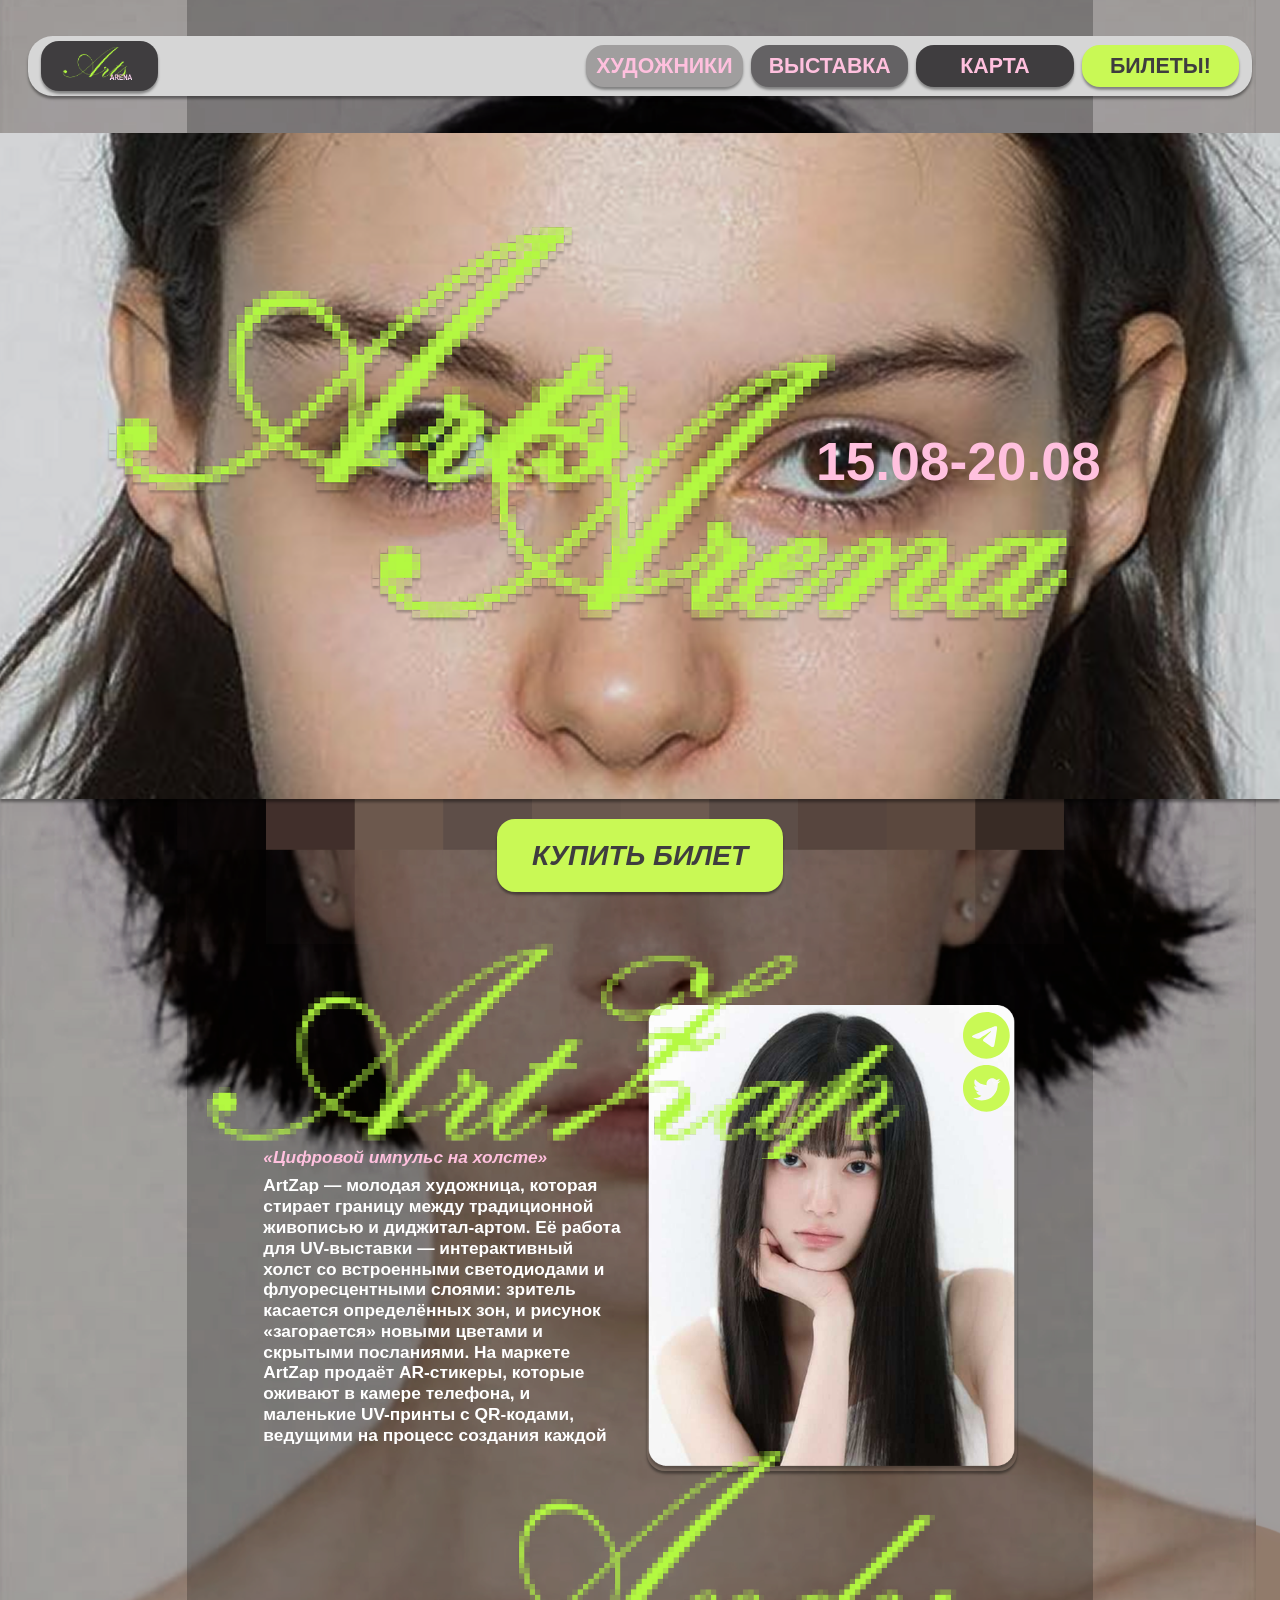
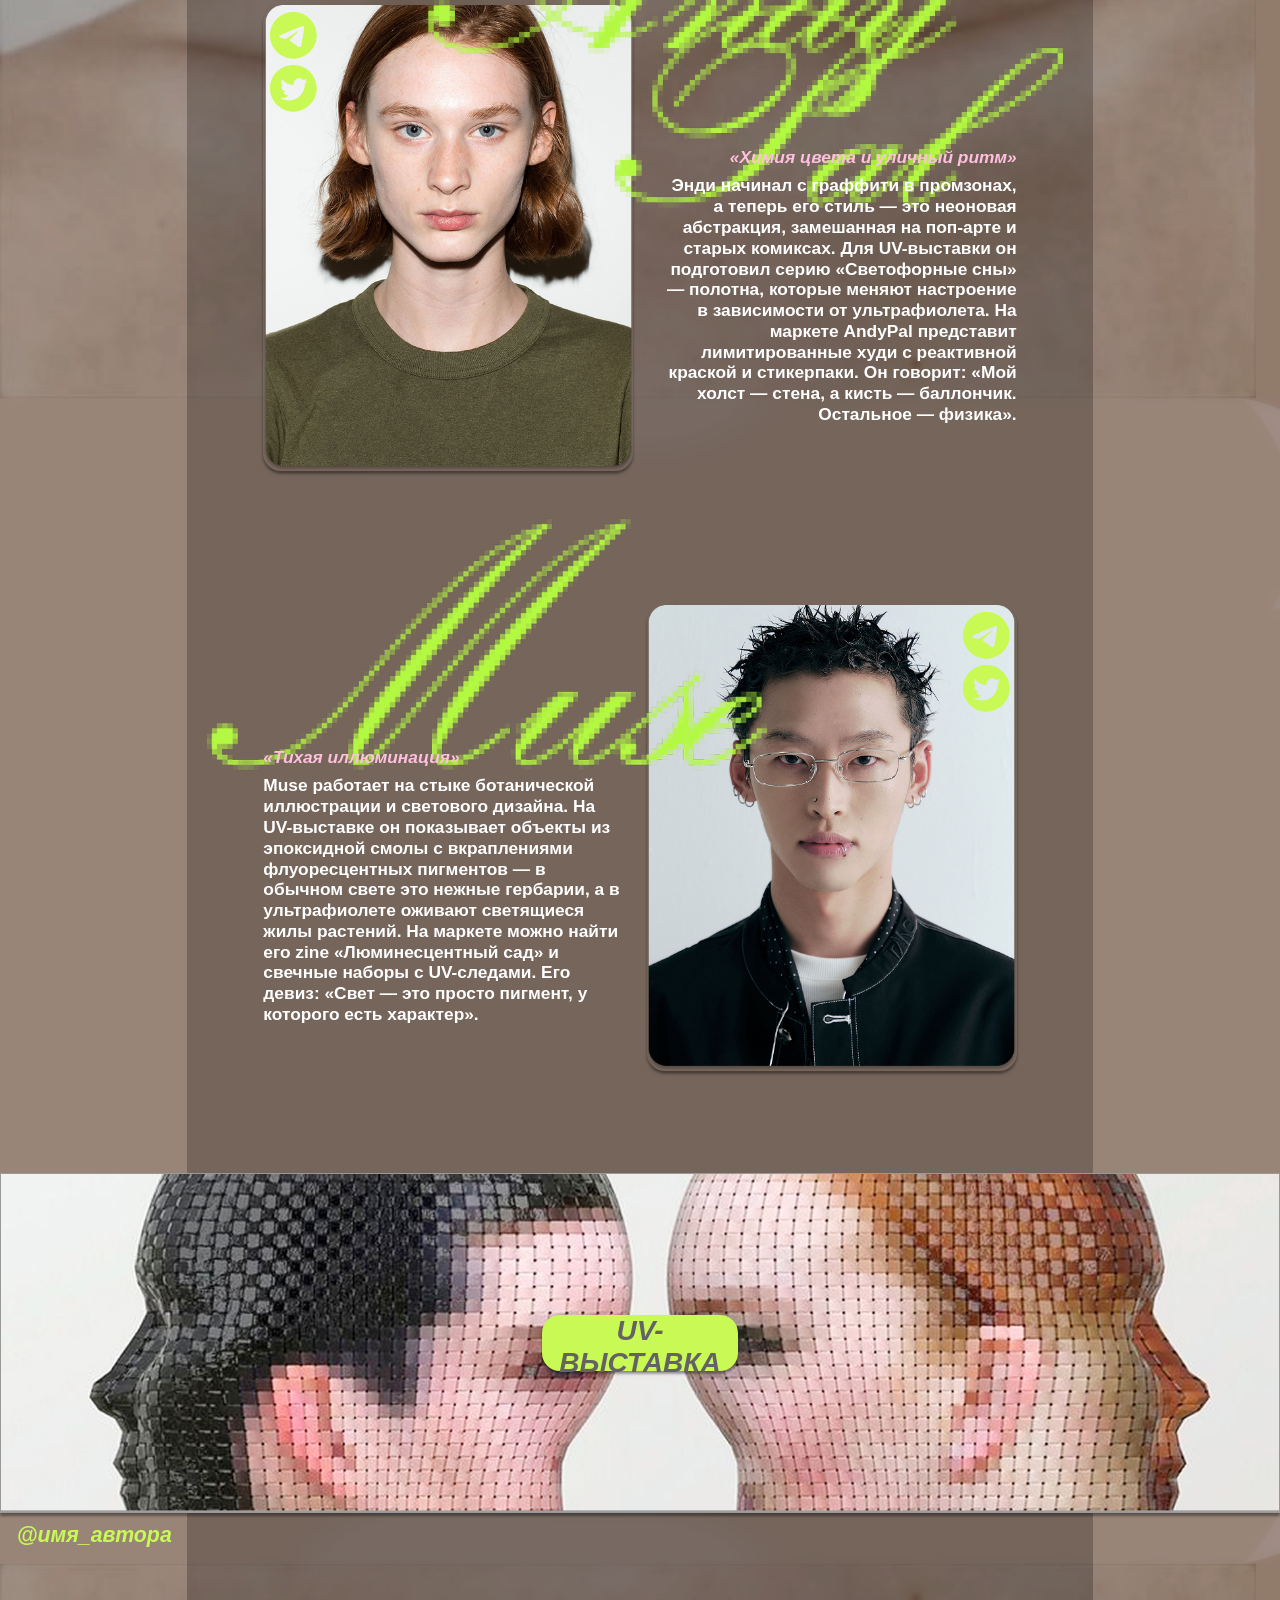
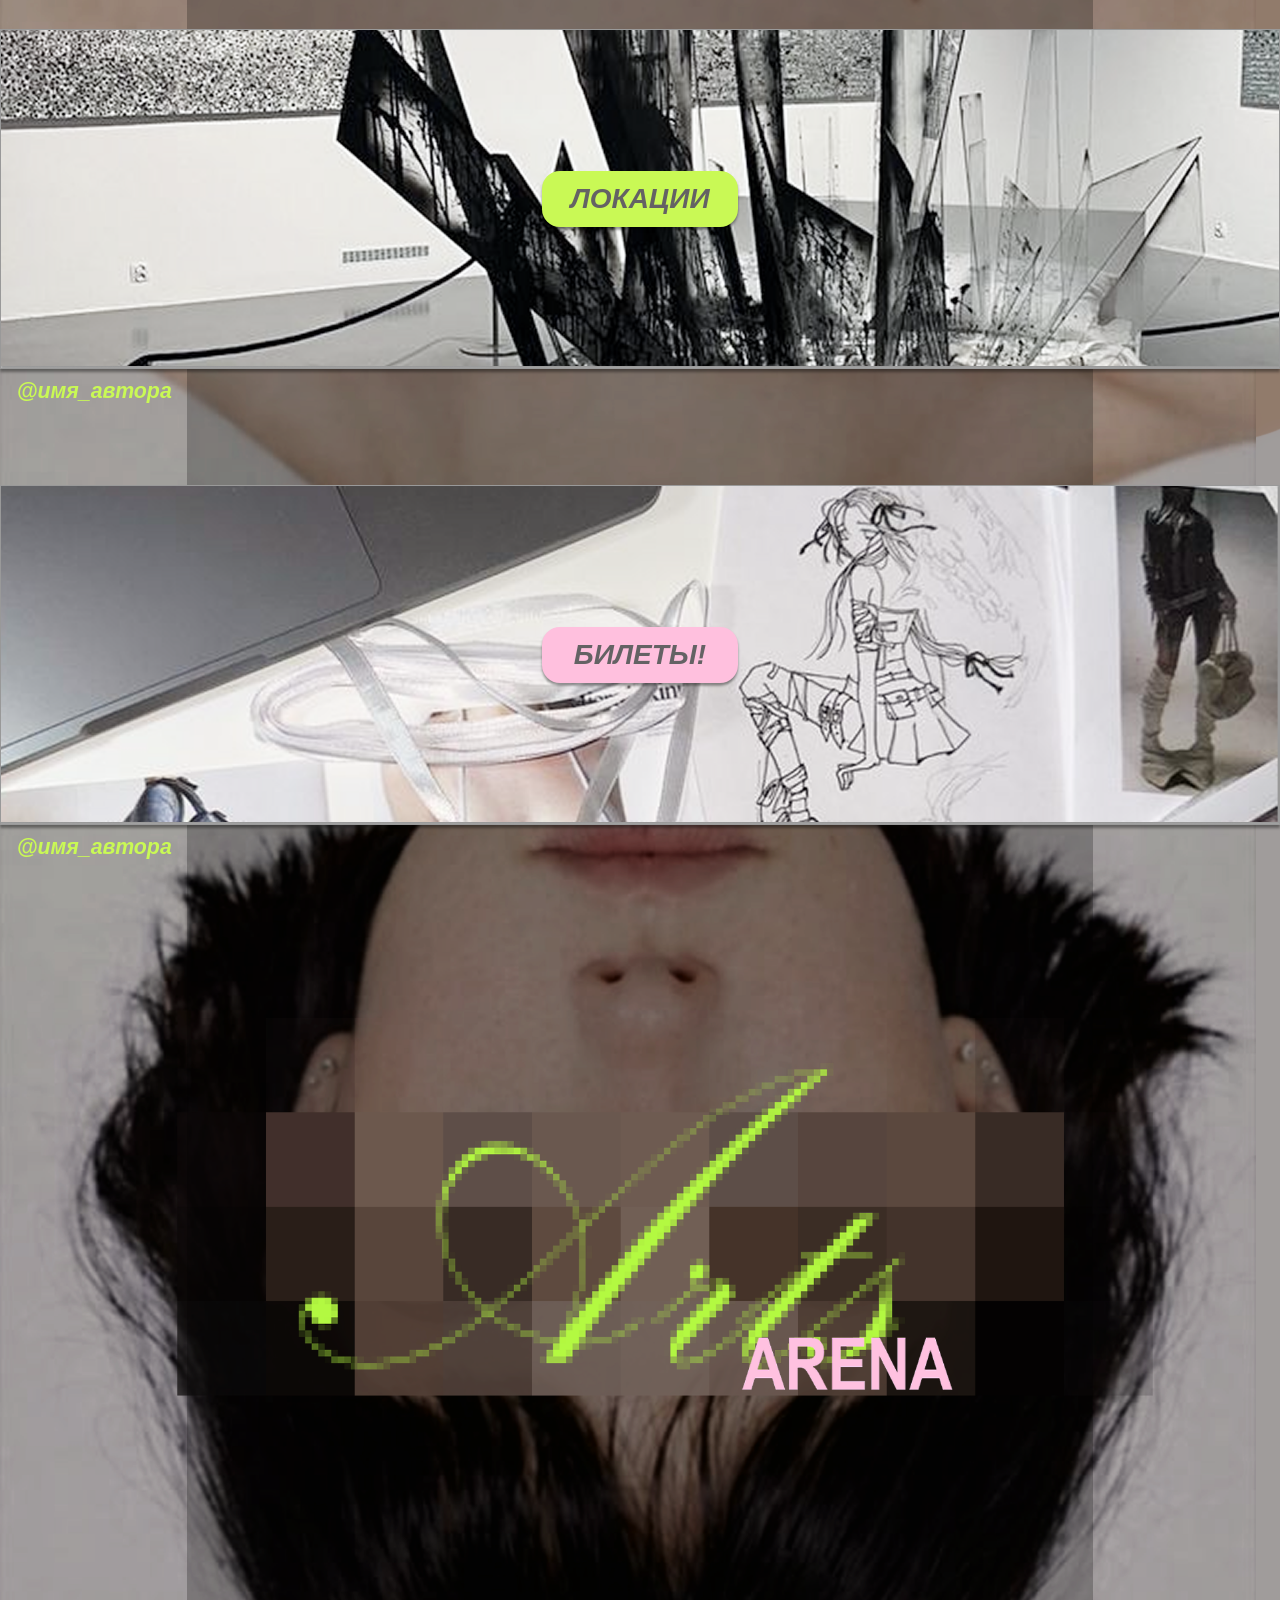
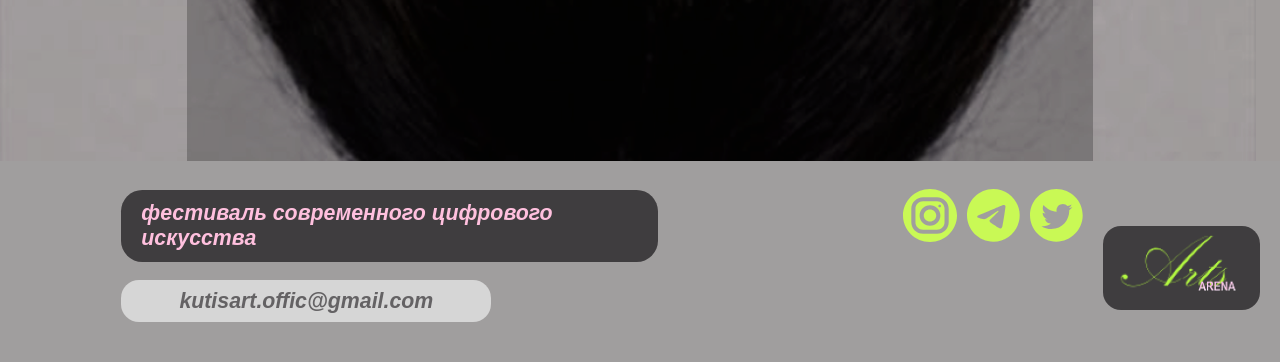
<file: index.html>
<!DOCTYPE html>
<html lang="ru">
<head>
  <meta charset="utf-8">
  <meta name="viewport" content="width=device-width, initial-scale=1">
  <title>ARTS ARENA</title>
  <link rel="stylesheet" href="css/style.css">
</head>
<body>

  <div class="fon"></div>
  <div class="zatmenie"></div>
  <div class="centr"></div>

  <div class="shapka">

    <div class="logo-shapki">
      <img src="img/1-2.png" alt="лого">
    </div>

    <div class="knopki-shapki">
      <a href="#hudozhniki" class="ssylka-knopka">
        <button class="knopka knopka-hudozhniki">ХУДОЖНИКИ</button>
      </a>
      <button class="knopka knopka-vystavka" data-href="page2.html">ВЫСТАВКА</button>
      <button class="knopka knopka-karta" data-href="#lokacii">КАРТА</button>
      <button class="knopka knopka-bilety" data-href="page3.html">БИЛЕТЫ!</button>
    </div>

  </div>

  <div class="foto-na-vsyu-shirinu">
    <div class="data-poverh-foto">15.08-20.08</div>
  </div>

  <div class="soderzhanie" id="hudozhniki">

    <div class="blok-kupit-bilet">
      <button class="knopka knopka-kupit-bilet" data-href="page3.html">купить билет</button>
    </div>

    <div class="hudozhniki-obertka">

      <div class="hudozhnik-blok">

        <div class="foto-hudozhnika">
          <div class="ikonki ikonki-na-foto">
            <a href="https://t.me" target="_blank" class="ikonka-svg ikonka-svg-telegram">
              <img src="img/icons/telegram.svg" alt="Telegram">
            </a>
            <a href="https://twitter.com" target="_blank" class="ikonka-svg ikonka-svg-twitter">
              <img src="img/icons/twitter.svg" alt="Twitter">
            </a>
          </div>
          <img src="img/1-4.png" alt="фото художника">
        </div>

        <div class="nakladka nakladka-1">
          <img src="img/1-11.png" alt="ник художника 1">
        </div>

        <div class="tekst-hudozhnika">
          <div class="tekst-zagolovok">«Цифровой импульс на холсте»</div>
          <div class="tekst-osnovnoj">ArtZap — молодая художница, которая стирает границу между традиционной живописью и диджитал-артом. Её работа для UV-выставки — интерактивный холст со встроенными светодиодами и флуоресцентными слоями: зритель касается определённых зон, и рисунок «загорается» новыми цветами и скрытыми посланиями. На маркете ArtZap продаёт AR-стикеры, которые оживают в камере телефона, и маленькие UV-принты с QR-кодами, ведущими на процесс создания каждой работы. Её фирменная фраза: «Искусство должно щёлкать, как ток».</div>
        </div>

      </div>

      <div class="hudozhnik-blok obratnyj">

        <div class="foto-hudozhnika">
          <div class="ikonki ikonki-na-foto">
            <a href="https://t.me" target="_blank" class="ikonka-svg ikonka-svg-telegram">
              <img src="img/icons/telegram.svg" alt="Telegram">
            </a>
            <a href="https://twitter.com" target="_blank" class="ikonka-svg ikonka-svg-twitter">
              <img src="img/icons/twitter.svg" alt="Twitter">
            </a>
          </div>
          <img src="img/1-5.png" alt="фото художника">
        </div>

        <div class="nakladka nakladka-2">
          <img src="img/1-12.png" alt="ник художника 2">
        </div>

        <div class="tekst-hudozhnika">
          <div class="tekst-zagolovok">«Химия цвета и уличный ритм»</div>
          <div class="tekst-osnovnoj">Энди начинал с граффити в промзонах, а теперь его стиль — это неоновая абстракция, замешанная на поп-арте и старых комиксах. Для UV-выставки он подготовил серию «Светофорные сны» — полотна, которые меняют настроение в зависимости от ультрафиолета. На маркете AndyPal представит лимитированные худи с реактивной краской и стикерпаки. Он говорит: «Мой холст — стена, а кисть — баллончик. Остальное — физика».</div>
        </div>

      </div>

      <div class="hudozhnik-blok">

        <div class="foto-hudozhnika">
          <div class="ikonki ikonki-na-foto">
            <a href="https://t.me" target="_blank" class="ikonka-svg ikonka-svg-telegram">
              <img src="img/icons/telegram.svg" alt="Telegram">
            </a>
            <a href="https://twitter.com" target="_blank" class="ikonka-svg ikonka-svg-twitter">
              <img src="img/icons/twitter.svg" alt="Twitter">
            </a>
          </div>
          <img src="img/1-6.png" alt="фото художника">
        </div>

        <div class="nakladka nakladka-3">
          <img src="img/1-13.png" alt="ник художника 3">
        </div>

        <div class="tekst-hudozhnika">
          <div class="tekst-zagolovok">«Тихая иллюминация»</div>
          <div class="tekst-osnovnoj">Muse работает на стыке ботанической иллюстрации и светового дизайна. На UV-выставке он показывает объекты из эпоксидной смолы с вкраплениями флуоресцентных пигментов — в обычном свете это нежные гербарии, а в ультрафиолете оживают светящиеся жилы растений. На маркете можно найти его zine «Люминесцентный сад» и свечные наборы с UV-следами. Его девиз: «Свет — это просто пигмент, у которого есть характер».</div>
        </div>

      </div>

    </div>

  </div>

  <div class="shirokij-obertka">
    <div class="shirokij-blok shirokij-uv" data-href="page2.html">
      <button class="knopka-poverh">UV-выставка</button>
    </div>
    <div class="podpis-bloka">@имя_автора</div>
  </div>

  <div class="shirokij-obertka" id="lokacii">
    <div class="shirokij-blok shirokij-lokacii">
      <button class="knopka-poverh">Локации</button>
    </div>
    <div class="podpis-bloka">@имя_автора</div>
  </div>

  <div class="shirokij-obertka shirokij-obertka-poslednyaya">
    <div class="shirokij-blok shirokij-bilety" data-href="page3.html">
      <button class="knopka-poverh knopka-poverh-rozovaya">Билеты!</button>
    </div>
    <div class="podpis-bloka">@имя_автора</div>
  </div>

  <div class="foto-logo"></div>

  <div class="podval">

    <div class="podval-festival">фестиваль современного цифрового искусства</div>

    <div class="podval-pochta">kutisart.offic@gmail.com</div>

    <a href="https://instagram.com" target="_blank" class="ikonka-svg ikonka-podvala ikonka-instagram">
      <img src="img/icons/instagram.svg" alt="Instagram">
    </a>
    <a href="https://t.me" target="_blank" class="ikonka-svg ikonka-podvala ikonka-telegram">
      <img src="img/icons/telegram.svg" alt="Telegram">
    </a>
    <a href="https://twitter.com" target="_blank" class="ikonka-svg ikonka-podvala ikonka-twitter">
      <img src="img/icons/twitter.svg" alt="Twitter">
    </a>

    <div class="podval-logo">
      <img src="img/1-2.png" alt="лого">
    </div>

  </div>

  <script src="js/script.js"></script>

</body>
</html>
</file>
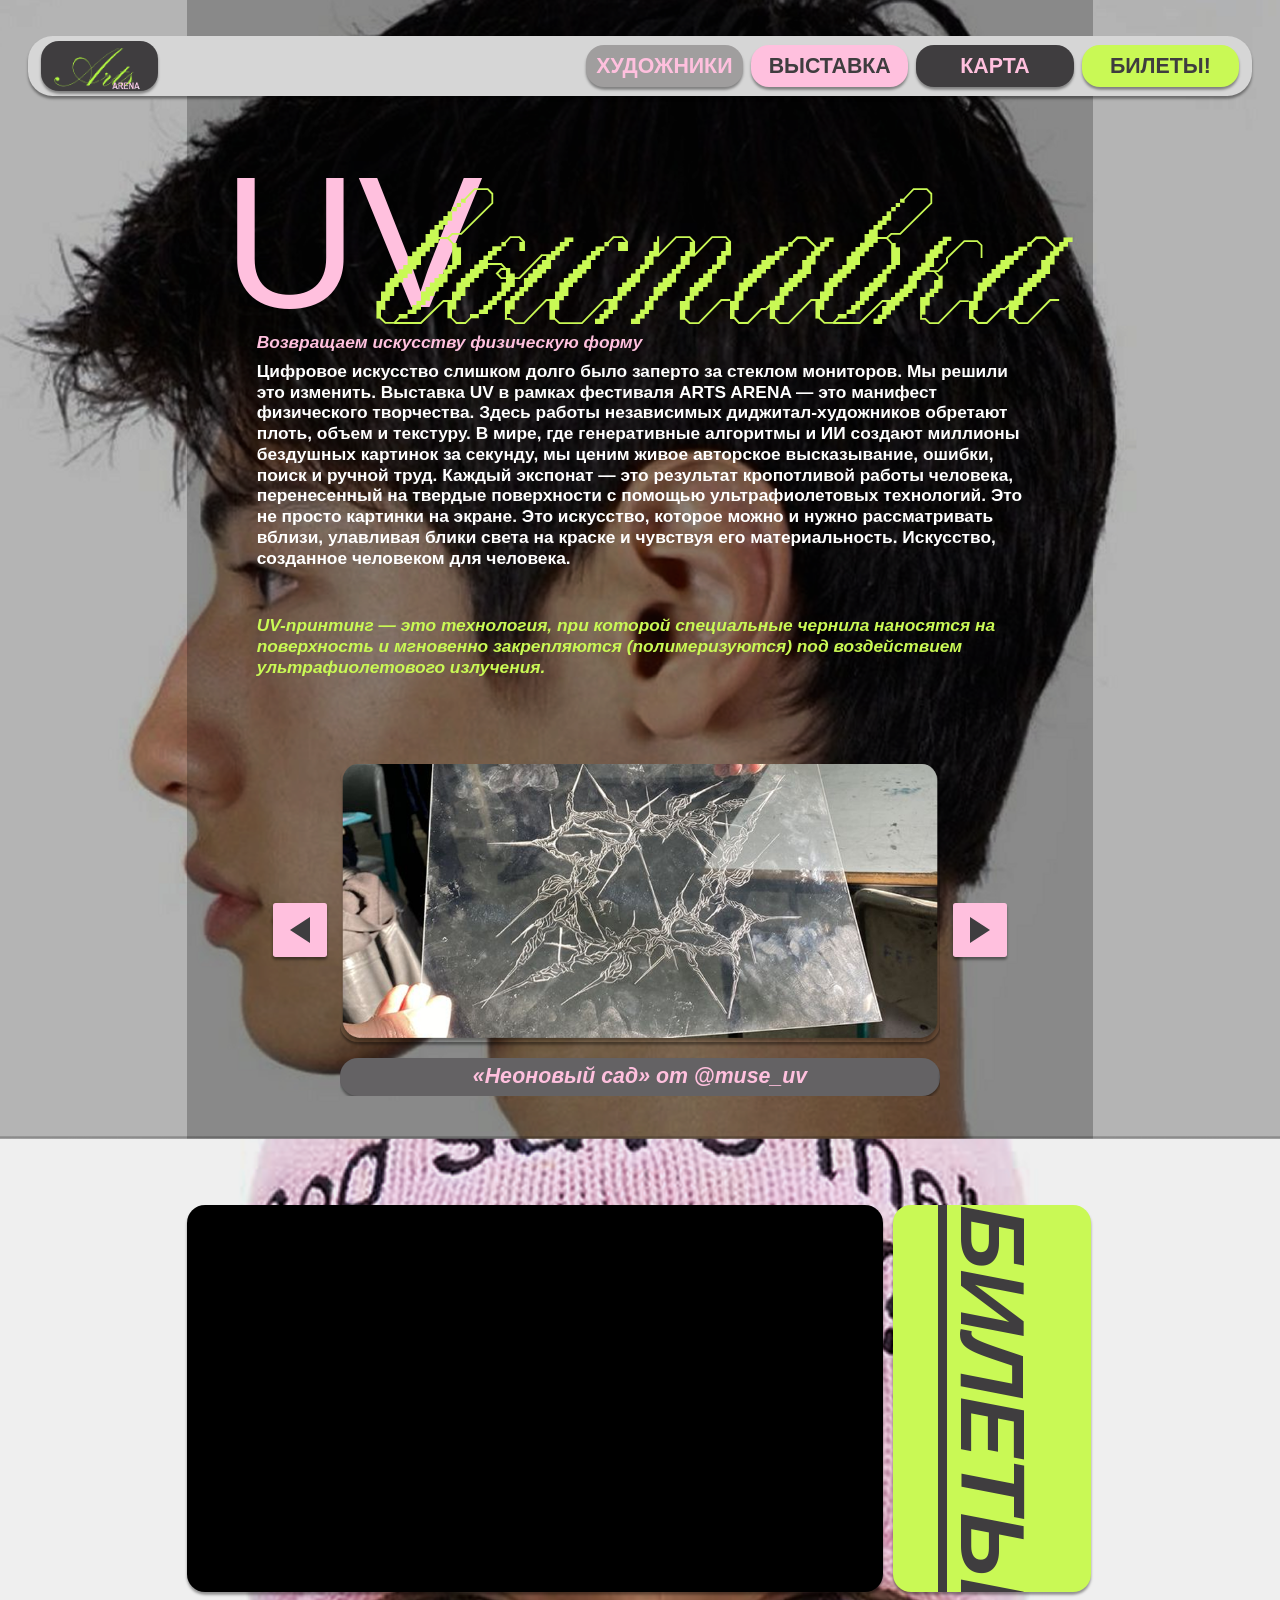
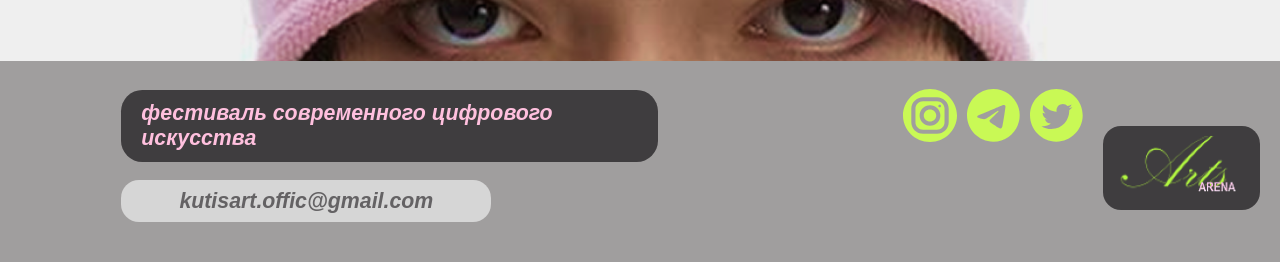
<file: page2.html>
<!DOCTYPE html>
<html lang="ru">
<head>
  <meta charset="utf-8">
  <meta name="viewport" content="width=device-width, initial-scale=1">
  <title>ARTS ARENA — UV-выставка</title>
  <link rel="stylesheet" href="css/style2.css">
</head>
<body>

  <div class="fon"></div>
  <div class="zatmenie"></div>
  <div class="centr"></div>

  <div class="shapka">

    <div class="logo-shapki">
      <img src="img/1-2.png" alt="лого">
    </div>

    <div class="knopki-shapki">
      <a href="index.html" class="ssylka-knopka">
        <button class="knopka knopka-hudozhniki">ХУДОЖНИКИ</button>
      </a>
      <button class="knopka knopka-vystavka knopka-aktiv">ВЫСТАВКА</button>
      <button class="knopka knopka-karta" data-href="#karta">КАРТА</button>
      <button class="knopka knopka-bilety" data-href="page3.html">БИЛЕТЫ!</button>
    </div>

  </div>

  <div class="zagolovok-uv">UV</div>
  <div class="zagolovok-vystavka">выставка</div>

  <div class="teksty-vystavki">

    <div class="tekst-blok">
      <div class="tekst-zagolovok">Возвращаем искусству физическую форму</div>
      <div class="tekst-osnovnoj">Цифровое искусство слишком долго было заперто за стеклом мониторов. Мы решили это изменить.
Выставка UV в рамках фестиваля ARTS ARENA — это манифест физического творчества. Здесь работы независимых диджитал-художников обретают плоть, объем и текстуру. В мире, где генеративные алгоритмы и ИИ создают миллионы бездушных картинок за секунду, мы ценим живое авторское высказывание, ошибки, поиск и ручной труд.
Каждый экспонат — это результат кропотливой работы человека, перенесенный на твердые поверхности с помощью ультрафиолетовых технологий. Это не просто картинки на экране. Это искусство, которое можно и нужно рассматривать вблизи, улавливая блики света на краске и чувствуя его материальность. Искусство, созданное человеком для человека.</div>
    </div>

    <div class="tekst-malenkij">
      UV-принтинг — это технология, при которой специальные чернила наносятся на поверхность и мгновенно закрепляются (полимеризуются) под воздействием ультрафиолетового излучения.
    </div>

  </div>

  <div class="slajder">

    <div class="strelka-knopka" id="strelkaVlevo">
      <div class="treugolnik treugolnik-vlevo"></div>
    </div>

    <div class="slajd-okno">
      <div class="slajd-track" id="slajdTrack">

        <div class="slajd">
          <div class="slajd-slot">
            <img src="img/2-4.png" alt="инсталляция 1">
          </div>
          <div class="podpis-slajda">«Неоновый сад» от @muse_uv</div>
        </div>

        <div class="slajd">
          <div class="slajd-slot">
            <img src="img/2-5.png" alt="инсталляция 2">
          </div>
          <div class="podpis-slajda">«Цифровой импульс» от @artzap</div>
        </div>

        <div class="slajd">
          <div class="slajd-slot">
            <img src="img/2-6.png" alt="инсталляция 3">
          </div>
          <div class="podpis-slajda">«Химия цвета» от @andypal</div>
        </div>

      </div>
    </div>

    <div class="strelka-knopka" id="strelkaVpravo">
      <div class="treugolnik treugolnik-vpravo"></div>
    </div>

  </div>

  <div class="foto-na-vsyu-shirinu">

    <div class="slot-video">
      <iframe src="https://www.youtube.com/embed/p0zrfQ-H3UQ" allowfullscreen></iframe>
    </div>

    <button class="knopka-bilety-vertikalno" data-href="page3.html">Билеты</button>

  </div>

  <div class="podval">

    <div class="podval-festival">фестиваль современного цифрового искусства</div>

    <div class="podval-pochta">kutisart.offic@gmail.com</div>

    <a href="https://instagram.com" target="_blank" class="ikonka-svg ikonka-podvala ikonka-instagram">
      <img src="img/icons/instagram.svg" alt="Instagram">
    </a>
    <a href="https://t.me" target="_blank" class="ikonka-svg ikonka-podvala ikonka-telegram">
      <img src="img/icons/telegram.svg" alt="Telegram">
    </a>
    <a href="https://twitter.com" target="_blank" class="ikonka-svg ikonka-podvala ikonka-twitter">
      <img src="img/icons/twitter.svg" alt="Twitter">
    </a>

    <div class="podval-logo">
      <img src="img/1-2.png" alt="лого">
    </div>

  </div>

  <script src="js/scriptUV.js"></script>

</body>
</html>
</file>
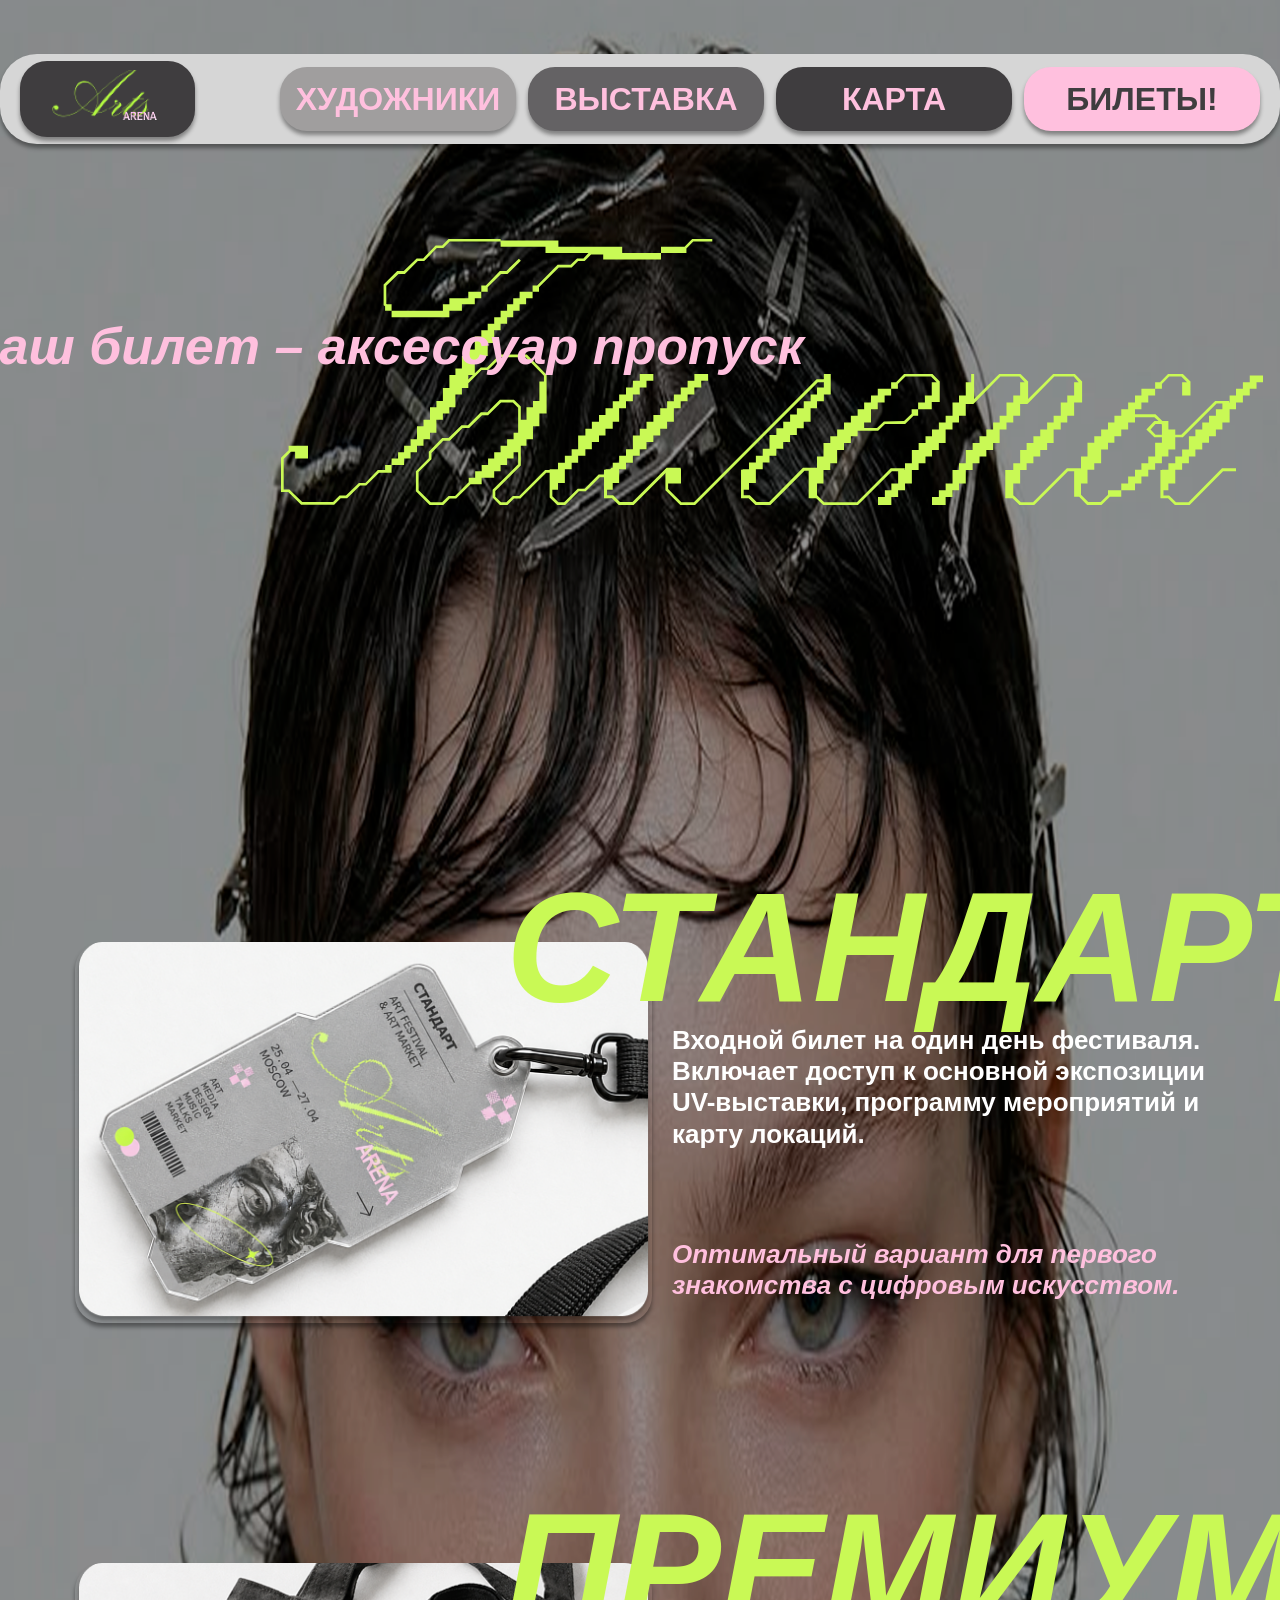
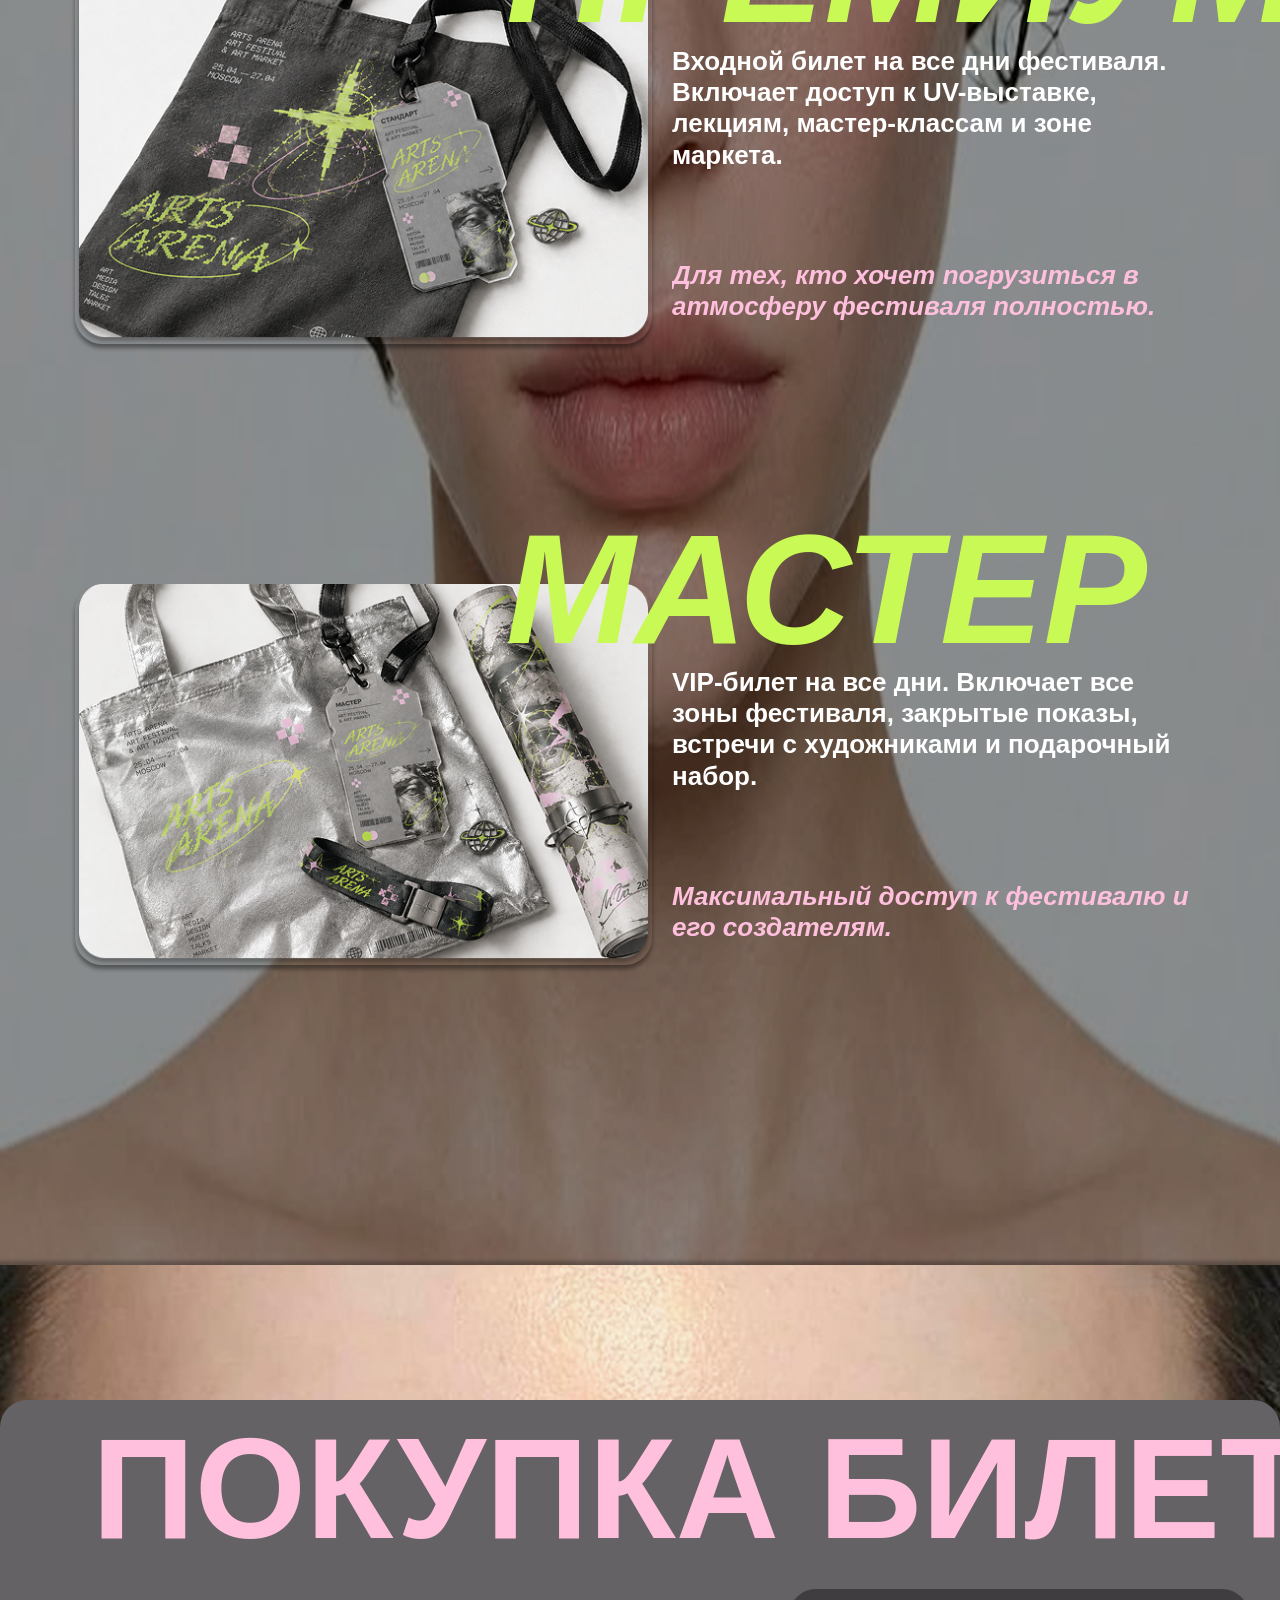
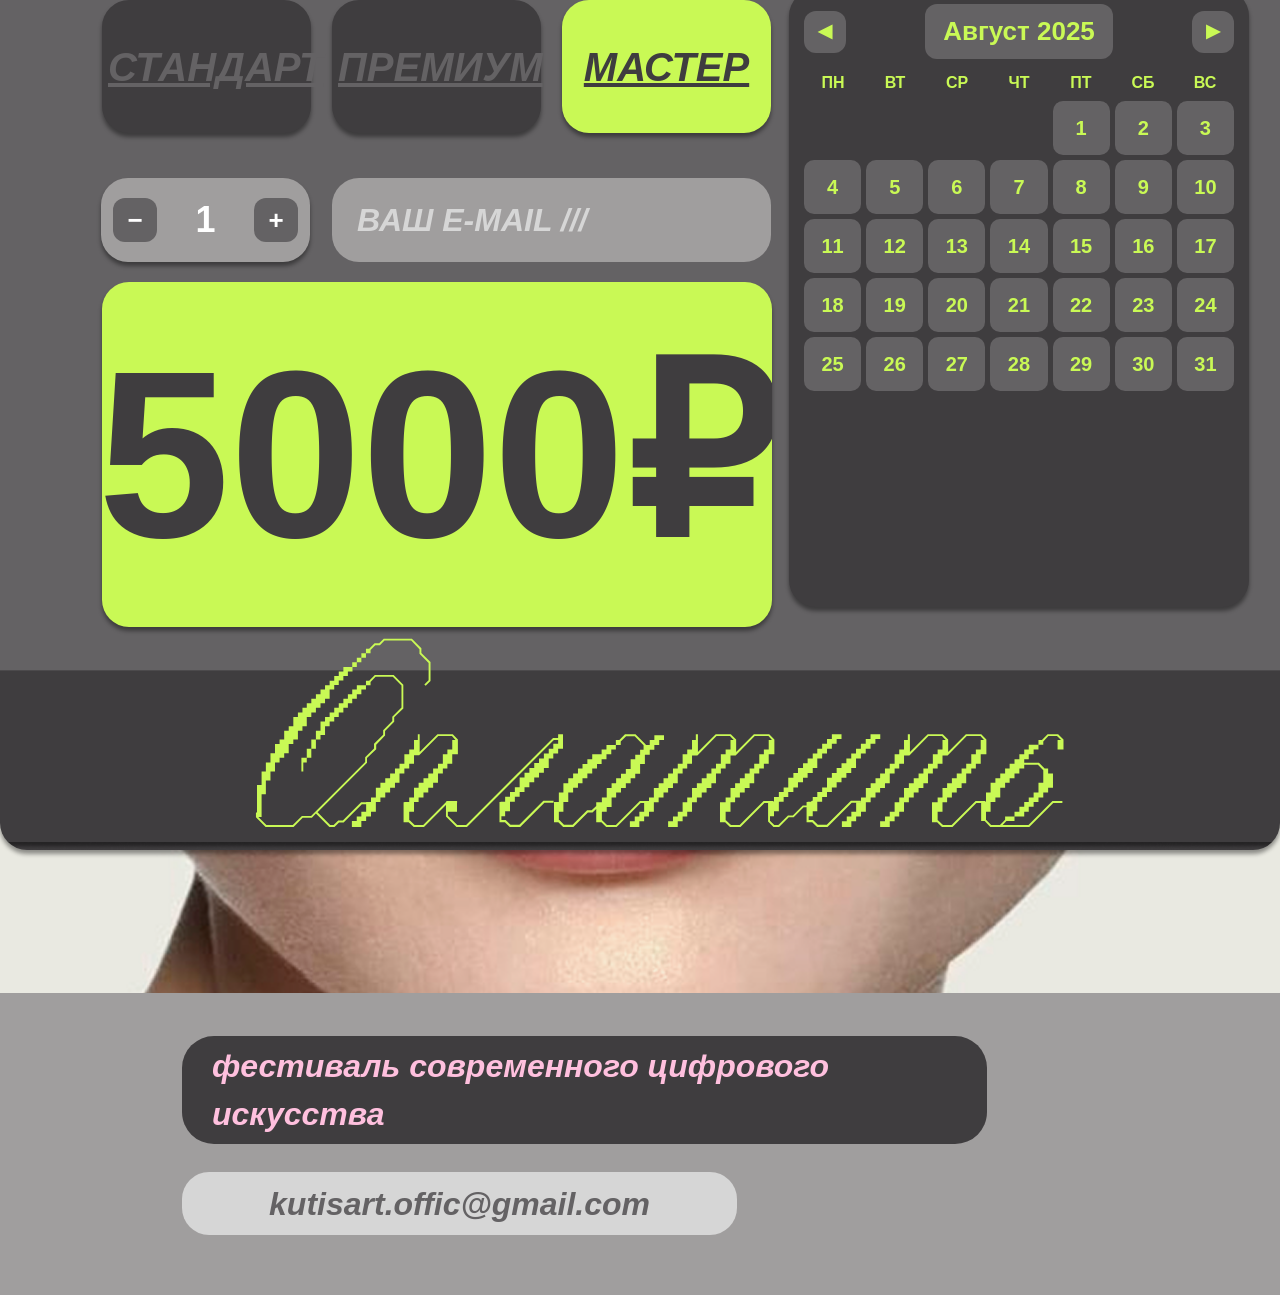
<file: page3.html>
<!DOCTYPE html>
<html lang="ru">
<head>
  <meta charset="utf-8">
  <meta name="viewport" content="width=device-width, initial-scale=1">
  <title>ARTS ARENA — Билеты</title>
  <link href="https://cdn.jsdelivr.net/npm/bootstrap@5.3.0/dist/css/bootstrap.min.css" rel="stylesheet">
  <link rel="stylesheet" href="css/style3.css">
</head>
<body>

  <div class="fon"></div>
  <div class="zatmenie"></div>
  <div class="centr"></div>

  <div class="shapka">

    <div class="logo-shapki">
      <img src="img/1-2.png" alt="лого">
    </div>

    <div class="knopki-shapki">
      <a href="index.html" class="ssylka-knopka">
        <button class="knopka knopka-hudozhniki">ХУДОЖНИКИ</button>
      </a>
      <a href="page2.html" class="ssylka-knopka">
        <button class="knopka knopka-vystavka">ВЫСТАВКА</button>
      </a>
      <button class="knopka knopka-karta">КАРТА</button>
      <button class="knopka knopka-bilety knopka-bilety-aktiv">БИЛЕТЫ!</button>
    </div>

  </div>

  <div class="zagolovok-podskazka">Ваш билет – аксессуар пропуск</div>
  <div class="zagolovok-bilety">Билеты!</div>

  <div class="container bilety-obertka">

    <div class="row">
      <div class="col-12 bilet-blok">
        <div class="bilet-foto">
          <img src="img/3-2.png" alt="билет стандарт">
        </div>
        <div class="bilet-zagolovok">СТАНДАРТ</div>
        <div class="bilet-tekst-1">
          Входной билет на один день фестиваля. Включает доступ к основной экспозиции UV-выставки, программу мероприятий и карту локаций.
        </div>
        <div class="bilet-tekst-2">
          Оптимальный вариант для первого знакомства с цифровым искусством.
        </div>
      </div>
    </div>

    <div class="row">
      <div class="col-12 bilet-blok">
        <div class="bilet-foto">
          <img src="img/3-3.png" alt="билет премиум">
        </div>
        <div class="bilet-zagolovok">ПРЕМИУМ</div>
        <div class="bilet-tekst-1">
          Входной билет на все дни фестиваля. Включает доступ к UV-выставке, лекциям, мастер-классам и зоне маркета.
        </div>
        <div class="bilet-tekst-2">
          Для тех, кто хочет погрузиться в атмосферу фестиваля полностью.
        </div>
      </div>
    </div>

    <div class="row">
      <div class="col-12 bilet-blok">
        <div class="bilet-foto">
          <img src="img/3-4.png" alt="билет мастер">
        </div>
        <div class="bilet-zagolovok">МАСТЕР</div>
        <div class="bilet-tekst-1">
          VIP-билет на все дни. Включает все зоны фестиваля, закрытые показы, встречи с художниками и подарочный набор.
        </div>
        <div class="bilet-tekst-2">
          Максимальный доступ к фестивалю и его создателям.
        </div>
      </div>
    </div>

  </div>

  <div class="foto-na-vsyu-shirinu">

    <div class="pokupka-blok">

      <div class="pokupka-zagolovok">ПОКУПКА БИЛЕТОВ</div>

      <button class="uroven-knopka" data-uroven="standart">СТАНДАРТ</button>
      <button class="uroven-knopka" data-uroven="premium">ПРЕМИУМ</button>
      <button class="uroven-knopka vybran" data-uroven="master">МАСТЕР</button>

      <div class="kolichestvo">
        <button class="kol-knopka kol-minus">−</button>
        <div class="kol-chislo">1</div>
        <button class="kol-knopka kol-plus">+</button>
      </div>

      <input type="text" class="pochta-pole" placeholder="ВАШ E-MAIL ///">

      <div class="kalendar">
        <div class="kalendar-verh">
          <button class="kalendar-strelka" id="kalendarNazad">◀</button>
          <div class="kalendar-mesyac" id="kalendarMesyac">Август 2025</div>
          <button class="kalendar-strelka" id="kalendarVpered">▶</button>
        </div>
        <div class="kalendar-nedelya">
          <div>ПН</div><div>ВТ</div><div>СР</div><div>ЧТ</div><div>ПТ</div><div>СБ</div><div>ВС</div>
        </div>
        <div class="kalendar-dni" id="kalendarDni"></div>
      </div>

      <div class="cena-blok">
        <span id="cenaTekst">5000</span>₽
      </div>

      <button class="oplatit-knopka">Оплатить</button>

    </div>

  </div>

  <div class="podval">

    <div class="podval-festival">фестиваль современного цифрового искусства</div>

    <div class="podval-pochta">kutisart.offic@gmail.com</div>

    <a href="https://instagram.com" target="_blank" class="ikonka-svg ikonka-podvala ikonka-instagram">
      <img src="img/icons/instagram.svg" alt="Instagram">
    </a>
    <a href="https://t.me" target="_blank" class="ikonka-svg ikonka-podvala ikonka-telegram">
      <img src="img/icons/telegram.svg" alt="Telegram">
    </a>
    <a href="https://twitter.com" target="_blank" class="ikonka-svg ikonka-podvala ikonka-twitter">
      <img src="img/icons/twitter.svg" alt="Twitter">
    </a>

    <div class="podval-logo">
      <img src="img/1-2.png" alt="лого">
    </div>

  </div>

  <div class="modal-overlay" id="modalOverlay">
    <div class="modal-okno">
      <div class="modal-zagolovok">Успех!</div>
      <div class="modal-podzagolovok">Заявка на оплату отправлена</div>

      <div class="modal-stroka">E-mail: <span id="modalPochta"></span></div>
      <div class="modal-stroka">Уровень: <span id="modalUroven"></span></div>
      <div class="modal-stroka">Количество билетов: <span id="modalKol"></span></div>
      <div class="modal-stroka">Даты: <span id="modalDni"></span></div>

      <div class="modal-cena">Итого: <span id="modalCena"></span>₽</div>

      <button class="modal-knopka" id="modalZakryt">Закрыть</button>
    </div>
  </div>

  <script src="js/scriptBL.js"></script>

</body>
</html>
</file>
<file: css/style.css>
html, body { margin: 0; padding: 0; }
html { background: #1a1a1a; }

body {
  position: relative;
  font-family: 'Arial Narrow', Arial, sans-serif;
  font-weight: bold;
  display: flow-root;
}

/* фон и затемнения */
.fon {
  position: absolute; inset: 0;
  background: url('../img/1-1.png') no-repeat top center;
  background-size: 100% 100%;
  z-index: -3;
}
.zatmenie {
  position: absolute; inset: 0;
  background: rgba(0,0,0,0.24);
  z-index: -2;
  pointer-events: none;
}
.centr {
  position: absolute; top: 0; bottom: 0;
  left: 50%;
  margin-left: -35.417vw;
  width: 70.833vw;
  background: rgba(0,0,0,0.24);
  z-index: -1;
  pointer-events: none;
}

/* шапка */
.shapka {
  width: 95.677vw;
  max-width: 100%;
  height: 4.6875vw;
  margin: 2.813vw auto 0;
  background: #D6D6D6;
  border-radius: 1.927vw;
  display: flex;
  justify-content: space-between;
  align-items: center;
  padding: 0 1.042vw;
  box-sizing: border-box;
  position: relative;
  z-index: 2;
  box-shadow: 0 0.208vw 0.208vw rgba(0,0,0,0.4);
}

.logo-shapki {
  width: 9.115vw;
  height: 3.958vw;
  background: #3F3D3F;
  border-radius: 1.406vw;
  display: flex;
  align-items: center;
  justify-content: center;
  overflow: hidden;
  flex-shrink: 0;
  box-shadow: 0 0.208vw 0.208vw rgba(0,0,0,0.4);
}
.logo-shapki img { max-width: 100%; max-height: 100%; object-fit: contain; display: block; }

.knopki-shapki { display: flex; gap: 0.625vw; align-items: center; }
.ssylka-knopka { text-decoration: none; }

.knopka {
  background: #ccc;
  border: 1px solid #999;
  padding: 0.625vw 1.302vw;
  cursor: pointer;
  font-family: 'Arial Narrow', Arial, sans-serif;
  font-weight: bold;
  font-size: 0.833vw;
  box-shadow: 0 0.208vw 0.208vw rgba(0,0,0,0.4);
}

.knopka-hudozhniki,
.knopka-vystavka,
.knopka-karta,
.knopka-bilety {
  width: 12.292vw;
  height: 3.333vw;
  border: none;
  border-radius: 1.406vw;
  font-size: 1.667vw;
  display: flex;
  align-items: center;
  justify-content: center;
  text-transform: uppercase;
  padding: 0; margin: 0;
  cursor: pointer;
  font-family: 'Arial Narrow', Arial, sans-serif;
  font-weight: bold;
  box-shadow: 0 0.208vw 0.208vw rgba(0,0,0,0.4);
}

.knopka-hudozhniki { background: #A09E9E; color: #FFC0DE; }
.knopka-vystavka    { background: #646264; color: #FFC0DE; }
.knopka-karta       { background: #3F3D3F; color: #FFC0DE; }
.knopka-bilety      { background: #C9F955; color: #3F3D3F; }

.knopka:hover,
.knopka-poverh:hover {
  filter: brightness(0.9);
  text-decoration: underline;
}

/* фото на всю ширину */
.foto-na-vsyu-shirinu {
  position: relative;
  width: 100%;
  height: 52.083vw;
  margin-top: 2.865vw;
  background: url('../img/1-3.png') no-repeat center center;
  background-size: cover;
  box-sizing: border-box;
  display: flex;
  align-items: center;
  justify-content: center;
  z-index: 2;
  box-shadow: 0 0.208vw 0.208vw rgba(0,0,0,0.4);
}

.data-poverh-foto {
  position: absolute;
  top: 23.646vw;
  left: 63.75vw;
  font-family: 'Arial Narrow', Arial, sans-serif;
  font-weight: bold;
  font-size: 4.167vw;
  color: #FFC0DE;
  line-height: 1;
}

/* основное содержимое */
.soderzhanie {
  width: 70.833vw;
  max-width: 100%;
  margin: 0 auto 6.302vw;
  position: relative;
  z-index: 2;
}

.blok-kupit-bilet {
  display: flex;
  justify-content: center;
  padding: 1.563vw 0 0 0;
}

.knopka-kupit-bilet {
  width: 22.292vw;
  height: 5.677vw;
  background: #C9F955;
  color: #3F3D3F;
  border: none;
  border-radius: 1.406vw;
  margin: 0; padding: 0;
  cursor: pointer;
  font-family: 'Arial Narrow', Arial, sans-serif;
  font-weight: bold;
  font-style: italic;
  font-size: 2.188vw;
  text-transform: uppercase;
  box-shadow: 0 0.208vw 0.208vw rgba(0,0,0,0.4);
}

/* блоки художников */
.hudozhnik-blok { position: relative; height: 46.875vw; }

.foto-hudozhnika {
  position: absolute;
  top: 8.854vw;
  left: 35.938vw;
  width: 28.906vw;
  height: 36.354vw;
  border-radius: 1.406vw;
  overflow: hidden;
  z-index: 1;
  box-shadow: 0 0.208vw 0.208vw rgba(0,0,0,0.4);
}
.obratnyj .foto-hudozhnika { left: 5.99vw; }
.foto-hudozhnika img { width: 100%; height: 100%; object-fit: cover; display: block; }

.nakladka { position: absolute; z-index: 2; pointer-events: none; overflow: hidden; }
.nakladka img { width: 100%; height: 100%; object-fit: contain; display: block; }

.nakladka-1 { top: 3.333vw; left: 0.938vw; width: 56.354vw; height: 17.5vw; }
.nakladka-2 { top: -5.729vw; right: 0.938vw; width: 52.188vw; height: 31.927vw; }
.nakladka-3 { top: 0.521vw; left: 0.938vw; width: 46.198vw; height: 22.292vw; }

.tekst-hudozhnika {
  position: absolute;
  top: 19.896vw;
  left: 5.99vw;
  width: 28.021vw;
  height: 23.646vw;
  overflow: hidden;
  z-index: 3;
}
.obratnyj .tekst-hudozhnika { left: auto; right: 5.99vw; text-align: right; }

.tekst-zagolovok {
  color: #FFC0DE;
  font-size: 1.354vw;
  font-family: 'Arial Narrow', Arial, sans-serif;
  font-weight: bold;
  font-style: italic;
  margin-bottom: 0.625vw;
  line-height: 1.2;
}
.tekst-osnovnoj {
  color: #FFFFFF;
  font-size: 1.354vw;
  font-family: 'Arial Narrow', Arial, sans-serif;
  font-weight: bold;
  line-height: 1.2;
}

/* иконки */
.ikonki { display: flex; gap: 0.521vw; }

.ikonki-na-foto {
  position: absolute;
  top: 0.521vw;
  right: 0.521vw;
  z-index: 4;
  flex-direction: column;
}
.obratnyj .ikonki-na-foto { right: auto; left: 0.521vw; }

.ikonka-svg { display: flex; align-items: center; justify-content: center; text-decoration: none; }
.ikonki-na-foto .ikonka-svg { width: 3.646vw; height: 3.646vw; }
.ikonka-svg img { width: 100%; height: 100%; object-fit: contain; display: block; }

.ikonka-svg-telegram { color: #A09E9E; }
.ikonka-svg-twitter  { color: #FFC0DE; }

/* широкие блоки */
.shirokij-obertka { margin-bottom: 6.354vw; }
.shirokij-obertka-poslednyaya { margin-bottom: 14.479vw; }

.shirokij-blok {
  position: relative;
  width: 100%;
  height: 26.563vw;
  background: #ccc;
  border: 1px solid #999;
  box-sizing: border-box;
  display: flex;
  align-items: center;
  justify-content: center;
  z-index: 2;
  box-shadow: 0 0.208vw 0.208vw rgba(0,0,0,0.4);
  cursor: pointer;
}

.shirokij-uv     { background: #ccc url('../img/1-7.png') no-repeat center center; background-size: cover; }
.shirokij-lokacii{ background: #ccc url('../img/1-8.png') no-repeat center center; background-size: cover; }
.shirokij-bilety { background: #ccc url('../img/1-9.png') no-repeat center center; background-size: cover; }

.knopka-poverh {
  position: absolute;
  top: 50%; left: 50%;
  transform: translate(-50%,-50%);
  width: 15.313vw;
  height: 4.375vw;
  padding: 0;
  border: none;
  border-radius: 1.406vw;
  background: #C9F955;
  color: #646264;
  font-family: 'Arial Narrow', Arial, sans-serif;
  font-weight: bold;
  font-style: italic;
  font-size: 2.188vw;
  text-transform: uppercase;
  cursor: pointer;
  box-shadow: 0 0.208vw 0.208vw rgba(0,0,0,0.4);
}
.knopka-poverh-rozovaya { background: #FFC0DE; }

.podpis-bloka {
  margin: 0.781vw 0 0 1.302vw;
  color: #C9F955;
  font-size: 1.667vw;
  font-family: 'Arial Narrow', Arial, sans-serif;
  font-style: italic;
}

.foto-logo {
  width: 55.833vw;
  height: 28.802vw;
  margin: 0 auto;
  background: url('../img/1-10.png') no-repeat center center;
  background-size: contain;
  display: flex;
  align-items: center;
  justify-content: center;
  position: relative;
  z-index: 2;
}

/* подвал */
.podval {
  position: relative;
  width: 100%;
  height: 15.729vw;
  margin-top: 27.083vw;
  background: #A09E9E;
  z-index: 2;
}

.podval-festival {
  position: absolute;
  left: 9.479vw;
  top: 2.24vw;
  width: 41.927vw;
  height: 5.625vw;
  background: #3F3D3F;
  border-radius: 1.667vw;
  color: #FFC0DE;
  font-family: 'Arial Narrow', Arial, sans-serif;
  font-weight: bold;
  font-style: italic;
  font-size: 1.667vw;
  display: flex;
  align-items: center;
  justify-content: center;
  box-sizing: border-box;
  padding: 0 1.563vw;
}

.podval-pochta {
  position: absolute;
  left: 9.479vw;
  top: 9.323vw;
  width: 28.906vw;
  height: 3.281vw;
  background: #D6D6D6;
  border-radius: 1.406vw;
  color: #646264;
  font-family: 'Arial Narrow', Arial, sans-serif;
  font-weight: bold;
  font-style: italic;
  font-size: 1.667vw;
  display: flex;
  align-items: center;
  justify-content: center;
  box-sizing: border-box;
  padding: 0 1.563vw;
}

.podval-logo {
  position: absolute;
  right: 1.563vw;
  top: 5.104vw;
  width: 12.24vw;
  height: 6.51vw;
  background: #3F3D3F;
  border-radius: 1.406vw;
  display: flex;
  align-items: center;
  justify-content: center;
  overflow: hidden;
  box-sizing: border-box;
  z-index: 1;
}
.podval-logo img { max-width: 100%; max-height: 100%; object-fit: contain; display: block; }

.ikonka-podvala {
  position: absolute;
  width: 4.167vw;
  height: 4.167vw;
  color: #C9F955;
  z-index: 2;
  text-decoration: none;
}

/* важно: раньше иконки уходили за правый край — теперь привязаны к правому краю */
.ikonka-instagram { right: 25.26vw; top: 2.188vw; }
.ikonka-telegram  { right: 20.31vw; top: 2.188vw; }
.ikonka-twitter   { right: 15.36vw; top: 2.188vw; }
</file>
<file: css/style2.css>
html, body { margin: 0; padding: 0; }
html { background: #1a1a1a; }

body {
  position: relative;
  font-family: 'Arial Narrow', Arial, sans-serif;
  font-weight: bold;
  display: flow-root;
}

@font-face {
  font-family: 'Stezhok';
  src: url('../fonts/Stezhok.otf');
  font-weight: normal;
  font-style: normal;
}

.fon {
  position: absolute; inset: 0;
  background: url('../img/2-1.png') no-repeat top center;
  background-size: 100% 100%;
  z-index: -3;
}
.zatmenie {
  position: absolute; inset: 0;
  background: rgba(0,0,0,0.24);
  z-index: -2;
  pointer-events: none;
}
.centr {
  position: absolute; top: 0; bottom: 0;
  left: 50%;
  margin-left: -35.417vw;
  width: 70.833vw;
  background: rgba(0,0,0,0.24);
  z-index: -1;
  pointer-events: none;
}

/* шапка на гридах */
.shapka {
  width: 95.677vw;
  max-width: 100%;
  height: 4.6875vw;
  margin: 2.813vw auto 0;
  background: #D6D6D6;
  border-radius: 1.927vw;
  display: grid;
  grid-template-columns: 9.115vw 1fr;
  align-items: center;
  padding: 0 1.042vw;
  box-sizing: border-box;
  position: relative;
  z-index: 2;
  box-shadow: 0 0.208vw 0.208vw rgba(0,0,0,0.4);
}

.logo-shapki {
  width: 9.115vw;
  height: 3.958vw;
  background: #3F3D3F;
  border-radius: 1.406vw;
  display: grid;
  place-items: center;
  overflow: hidden;
  box-shadow: 0 0.208vw 0.208vw rgba(0,0,0,0.4);
}
.logo-shapki img { max-width: 100%; max-height: 100%; object-fit: contain; display: block; }

.knopki-shapki {
  display: grid;
  grid-template-columns: repeat(4, 12.292vw);
  gap: 0.625vw;
  align-items: center;
  justify-content: end;
}
.ssylka-knopka { text-decoration: none; }

.knopka {
  background: #ccc;
  border: 1px solid #999;
  padding: 0.625vw 1.302vw;
  cursor: pointer;
  font-family: 'Arial Narrow', Arial, sans-serif;
  font-weight: bold;
  font-size: 0.833vw;
  box-shadow: 0 0.208vw 0.208vw rgba(0,0,0,0.4);
}

.knopka-hudozhniki,
.knopka-vystavka,
.knopka-karta,
.knopka-bilety {
  width: 12.292vw;
  height: 3.333vw;
  border: none;
  border-radius: 1.406vw;
  font-size: 1.667vw;
  display: grid;
  place-items: center;
  text-transform: uppercase;
  padding: 0; margin: 0;
  cursor: pointer;
  font-family: 'Arial Narrow', Arial, sans-serif;
  font-weight: bold;
  box-shadow: 0 0.208vw 0.208vw rgba(0,0,0,0.4);
}

.knopka-hudozhniki { background: #A09E9E; color: #FFC0DE; }
.knopka-vystavka    { background: #FFC0DE; color: #3F3D3F; }
.knopka-karta       { background: #3F3D3F; color: #FFC0DE; }
.knopka-bilety      { background: #C9F955; color: #3F3D3F; }
.knopka-aktiv       { background: #FFC0DE; color: #3F3D3F; }

.knopka:hover,
.knopka-poverh:hover { filter: brightness(0.9); text-decoration: underline; }

/* заголовки */
.zagolovok-uv {
  position: absolute;
  top: 11.615vw;
  left: calc(50% - 32.604vw);
  font-family: Arial, sans-serif;
  font-weight: normal;
  font-size: 14.635vw;
  color: #FFC0DE;
  line-height: 1;
  z-index: 2;
}

.zagolovok-vystavka {
  position: absolute;
  top: 10.469vw;
  left: calc(50% - 20.26vw);
  font-family: 'Stezhok', Arial, sans-serif;
  font-weight: normal;
  font-size: 19.792vw;
  color: #C9F955;
  line-height: 1;
  z-index: 2;
}

.teksty-vystavki {
  width: 59.896vw;
  margin: 18.438vw auto 0;
  display: grid;
  grid-template-rows: auto auto auto;
  position: relative;
  z-index: 2;
}

.tekst-blok { height: 19.01vw; overflow: hidden; }

.tekst-zagolovok {
  color: #FFC0DE;
  font-size: 1.354vw;
  font-family: 'Arial Narrow', Arial, sans-serif;
  font-weight: bold;
  font-style: italic;
  margin-bottom: 0.625vw;
  line-height: 1.2;
  text-align: left;
}
.tekst-osnovnoj {
  color: #FFFFFF;
  font-size: 1.354vw;
  font-family: 'Arial Narrow', Arial, sans-serif;
  font-weight: bold;
  line-height: 1.2;
  text-align: left;
}
.tekst-malenkij {
  margin-top: 3.125vw;
  color: #C9F955;
  font-size: 1.354vw;
  font-family: 'Arial Narrow', Arial, sans-serif;
  font-weight: bold;
  font-style: italic;
  line-height: 1.2;
  text-align: left;
}

/* слайдер */
.slajder {
  margin-top: 6.771vw;
  width: 100%;
  display: grid;
  grid-template-columns: 4.167vw 46.875vw 4.167vw;
  column-gap: 1.042vw;
  justify-content: center;
  align-items: center;
  position: relative;
  z-index: 2;
}

.strelka-knopka {
  width: 4.167vw;
  height: 4.167vw;
  background: #FFC0DE;
  border-radius: 0.208vw;
  display: grid;
  place-items: center;
  cursor: pointer;
  box-shadow: 0 0.208vw 0.208vw rgba(0,0,0,0.4);
}

.treugolnik { width: 0; height: 0; border-style: solid; pointer-events: none; }
.treugolnik-vlevo  { border-width: 1.042vw 1.563vw 1.042vw 0; border-color: transparent #3F3D3F transparent transparent; }
.treugolnik-vpravo { border-width: 1.042vw 0 1.042vw 1.563vw; border-color: transparent transparent transparent #3F3D3F; }

.slajd-okno { width: 46.875vw; height: 25.885vw; overflow: hidden; }
.slajd-track { display: grid; grid-auto-flow: column; grid-auto-columns: 100%; height: 100%; transition: transform 0.5s ease; }
.slajd {
  height: 100%;
  display: grid;
  grid-template-rows: 21.667vw 2.917vw;
  row-gap: 1.302vw;
}
.slajd-slot {
  width: 46.875vw;
  height: 21.667vw;
  border-radius: 1.406vw;
  overflow: hidden;
  box-shadow: 0 0.208vw 0.208vw rgba(0,0,0,0.4);
}
.slajd-slot img { width: 100%; height: 100%; object-fit: cover; display: block; }

.podpis-slajda {
  width: 46.875vw;
  height: 2.917vw;
  background: #646264;
  border-radius: 1.406vw;
  color: #FFC0DE;
  font-family: 'Arial Narrow', Arial, sans-serif;
  font-weight: bold;
  font-style: italic;
  font-size: 1.667vw;
  display: grid;
  place-items: center;
  box-shadow: 0 0.208vw 0.208vw rgba(0,0,0,0.4);
}

.foto-na-vsyu-shirinu {
  position: relative;
  width: 100%;
  height: 41.042vw;
  margin-top: 3.125vw;
  background: url('../img/2-3.png') no-repeat center center;
  background-size: cover;
  box-sizing: border-box;
  z-index: 2;
  box-shadow: 0 0.208vw 0.208vw rgba(0,0,0,0.4);
}

.slot-video {
  position: absolute;
  top: 5.417vw;
  left: calc(50% - 35.417vw);
  width: 54.375vw;
  height: 30.208vw;
  border-radius: 1.406vw;
  background: #000;
  overflow: hidden;
  box-shadow: 0 0.208vw 0.208vw rgba(0,0,0,0.4);
  z-index: 3;
}
.slot-video iframe { width: 100%; height: 100%; border: none; display: block; }

.knopka-bilety-vertikalno {
  position: absolute;
  top: 5.417vw;
  left: calc(50% + 19.792vw);
  width: 15.417vw;
  height: 30.208vw;
  background: #C9F955;
  border: none;
  border-radius: 1.406vw;
  color: #3F3D3F;
  font-family: 'Arial Narrow', Arial, sans-serif;
  font-weight: bold;
  font-style: italic;
  font-size: 7.083vw;
  text-transform: uppercase;
  text-decoration: underline;
  cursor: pointer;
  box-shadow: 0 0.208vw 0.208vw rgba(0,0,0,0.4);
  writing-mode: vertical-rl;
  text-orientation: mixed;
  display: grid;
  place-items: center;
  padding: 0;
  overflow: hidden;
  z-index: 3;
}
.knopka-bilety-vertikalno:hover { filter: brightness(0.9); text-decoration: underline; }

/* подвал */
.podval {
  position: relative;
  width: 100%;
  height: 15.729vw;
  margin-top: 0;
  background: #A09E9E;
  z-index: 2;
}

.podval-festival {
  position: absolute;
  left: 9.479vw;
  top: 2.24vw;
  width: 41.927vw;
  height: 5.625vw;
  background: #3F3D3F;
  border-radius: 1.667vw;
  color: #FFC0DE;
  font-family: 'Arial Narrow', Arial, sans-serif;
  font-weight: bold;
  font-style: italic;
  font-size: 1.667vw;
  display: grid;
  place-items: center;
  box-sizing: border-box;
  padding: 0 1.563vw;
}

.podval-pochta {
  position: absolute;
  left: 9.479vw;
  top: 9.323vw;
  width: 28.906vw;
  height: 3.281vw;
  background: #D6D6D6;
  border-radius: 1.406vw;
  color: #646264;
  font-family: 'Arial Narrow', Arial, sans-serif;
  font-weight: bold;
  font-style: italic;
  font-size: 1.667vw;
  display: grid;
  place-items: center;
  box-sizing: border-box;
  padding: 0 1.563vw;
}

.podval-logo {
  position: absolute;
  right: 1.563vw;
  top: 5.104vw;
  width: 12.24vw;
  height: 6.51vw;
  background: #3F3D3F;
  border-radius: 1.406vw;
  display: grid;
  place-items: center;
  overflow: hidden;
  box-sizing: border-box;
  z-index: 1;
}
.podval-logo img { max-width: 100%; max-height: 100%; object-fit: contain; display: block; }

.ikonka-podvala {
  position: absolute;
  width: 4.167vw;
  height: 4.167vw;
  color: #C9F955;
  z-index: 2;
  text-decoration: none;
}
.ikonka-instagram { right: 25.26vw; top: 2.188vw; }
.ikonka-telegram  { right: 20.31vw; top: 2.188vw; }
.ikonka-twitter   { right: 15.36vw; top: 2.188vw; }

.ikonka-svg { display: grid; place-items: center; }
.ikonka-svg img { width: 100%; height: 100%; object-fit: contain; display: block; }
</file>
<file: css/style3.css>
/* ============ ОБЩИЕ НАСТРОЙКИ ============ */
html, body {
  margin: 0;
  padding: 0;
}

html {
  background: #1a1a1a;
}

body {
  position: relative;
  font-family: 'Arial Narrow', Arial, sans-serif;
  font-weight: bold;
  display: flow-root;
  /* перебиваем белый фон из Bootstrap */
  background: transparent;
}

@font-face {
  font-family: 'Stezhok';
  src: url('../fonts/Stezhok.otf');
  font-weight: normal;
  font-style: normal;
}

/* ============ ФОН ============ */
.fon {
  position: absolute;
  top: 0;
  left: 0;
  right: 0;
  bottom: 0;
  background: url('../img/3-1.png') no-repeat top center;
  background-size: 100% 100%;
  z-index: -3;
}

.zatmenie {
  position: absolute;
  top: 0;
  left: 0;
  right: 0;
  bottom: 0;
  background: rgba(0, 0, 0, 0.24);
  z-index: -2;
  pointer-events: none;
}

.centr {
  position: absolute;
  top: 0;
  bottom: 0;
  left: 50%;
  margin-left: -680px;
  width: 1360px;
  background: rgba(0, 0, 0, 0.24);
  z-index: -1;
  pointer-events: none;
}

/* ============ ШАПКА ============ */
.shapka {
  width: 1837px;
  max-width: 100%;
  height: 90px;
  margin: 54px auto 0;
  background: #D6D6D6;
  border-radius: 37px;
  display: flex;
  justify-content: space-between;
  align-items: center;
  padding: 0 20px;
  box-sizing: border-box;
  position: relative;
  z-index: 2;
  box-shadow: 0 4px 4px rgba(0, 0, 0, 0.4);
}

.logo-shapki {
  width: 175px;
  height: 76px;
  background: #3F3D3F;
  border-radius: 27px;
  display: flex;
  align-items: center;
  justify-content: center;
  overflow: hidden;
  flex-shrink: 0;
  box-shadow: 0 4px 4px rgba(0, 0, 0, 0.4);
}

.logo-shapki img {
  max-width: 100%;
  max-height: 100%;
  object-fit: contain;
  display: block;
}

.knopki-shapki {
  display: flex;
  gap: 12px;
  align-items: center;
}

.ssylka-knopka {
  text-decoration: none;
}

.knopka {
  background: #ccc;
  border: 1px solid #999;
  padding: 12px 25px;
  cursor: pointer;
  font-family: 'Arial Narrow', Arial, sans-serif;
  font-weight: bold;
  font-size: 16px;
  box-shadow: 0 4px 4px rgba(0, 0, 0, 0.4);
}

.knopka-hudozhniki,
.knopka-vystavka,
.knopka-karta,
.knopka-bilety {
  width: 236px;
  height: 64px;
  border: none;
  border-radius: 27px;
  font-size: 32px;
  display: flex;
  align-items: center;
  justify-content: center;
  text-transform: uppercase;
  padding: 0;
  margin: 0;
  cursor: pointer;
  font-family: 'Arial Narrow', Arial, sans-serif;
  font-weight: bold;
  box-shadow: 0 4px 4px rgba(0, 0, 0, 0.4);
}

.knopka-hudozhniki { background: #A09E9E; color: #FFC0DE; }
.knopka-vystavka    { background: #646264; color: #FFC0DE; }
.knopka-karta       { background: #3F3D3F; color: #FFC0DE; }
.knopka-bilety      { background: #C9F955; color: #3F3D3F; }

/* активная кнопка на этой странице */
.knopka-bilety-aktiv { background: #FFC0DE; color: #3F3D3F; }

.knopka:hover,
.knopka-poverh:hover {
  filter: brightness(0.9);
  text-decoration: underline;
}

/* ============ ЗАГОЛОВКИ ============ */
.zagolovok-podskazka {
  position: absolute;
  top: 320px;
  left: calc(50% - 678px);
  font-family: 'Arial Narrow', Arial, sans-serif;
  font-weight: bold;
  font-style: italic;
  font-size: 52px;
  color: #FFC0DE;
  line-height: 1;
  z-index: 3;
}

.zagolovok-bilety {
  position: absolute;
  top: 220px;
  left: calc(50% - 359px);
  font-family: 'Stezhok', Arial, sans-serif;
  font-weight: normal;
  font-size: 380px;
  color: #C9F955;
  line-height: 1;
  z-index: 2;
}

/* ============ БЛОКИ БИЛЕТОВ ============ */
.bilety-obertka {
  margin-top: 700px;
  position: relative;
  z-index: 2;
}

.bilet-blok {
  position: relative;
  width: 1130px;
  height: 541px;
  margin: 0 auto 80px auto;
}

.bilet-foto {
  position: absolute;
  top: 98px;
  left: 0;
  width: 577px;
  height: 381px;
  border-radius: 27px;
  overflow: hidden;
  z-index: 1;
  box-shadow: 0 4px 4px rgba(0, 0, 0, 0.4);
}

.bilet-foto img {
  width: 100%;
  height: 100%;
  object-fit: cover;
  display: block;
}

.bilet-zagolovok {
  position: absolute;
  top: 26px;
  left: 431px;
  font-family: 'Arial Narrow', Arial, sans-serif;
  font-weight: bold;
  font-style: italic;
  font-size: 155px;
  color: #C9F955;
  line-height: 1;
  z-index: 3;
  white-space: nowrap;
}

.bilet-tekst-1 {
  position: absolute;
  top: 181px;
  left: 597px;
  width: 533px;
  height: 217px;
  color: #FFFFFF;
  font-size: 26px;
  font-family: 'Arial Narrow', Arial, sans-serif;
  font-weight: bold;
  line-height: 1.2;
  text-align: left;
  z-index: 2;
  overflow: hidden;
}

.bilet-tekst-2 {
  position: absolute;
  top: 395px;
  left: 597px;
  width: 533px;
  height: 217px;
  color: #FFC0DE;
  font-size: 26px;
  font-family: 'Arial Narrow', Arial, sans-serif;
  font-weight: bold;
  font-style: italic;
  line-height: 1.2;
  text-align: left;
  z-index: 2;
  overflow: hidden;
}

/* ============ ФОТО НА ВСЮ ШИРИНУ + БЛОК ПОКУПКИ ============ */
.foto-na-vsyu-shirinu {
  position: relative;
  width: 100%;
  height: 1336px;
  margin-top: 150px;
  background: url('../img/3-5.png') no-repeat center center;
  background-size: cover;
  box-sizing: border-box;
  display: flex;
  align-items: center;
  justify-content: center;
  z-index: 2;
  box-shadow: 0 4px 4px rgba(0, 0, 0, 0.4);
}

.pokupka-blok {
  position: relative;
  width: 1356px;
  height: 1050px;
  background: #3F3D3F url('../img/3-6.png') no-repeat center center;
  background-size: cover;
  border-radius: 27px;
  box-shadow: 0 4px 4px rgba(0, 0, 0, 0.4);
  overflow: visible;
}

.pokupka-zagolovok {
  position: absolute;
  top: 17px;
  left: 92px;
  font-family: 'Arial Narrow', Arial, sans-serif;
  font-weight: bold;
  font-size: 143px;
  color: #FFC0DE;
  line-height: 1;
  z-index: 3;
  white-space: nowrap;
}

.uroven-knopka {
  position: absolute;
  width: 209px;
  height: 133px;
  border: none;
  border-radius: 27px;
  background: #3F3D3F;
  color: #646264;
  font-family: 'Arial Narrow', Arial, sans-serif;
  font-weight: bold;
  font-style: italic;
  font-size: 40px;
  text-decoration: underline;
  text-transform: uppercase;
  cursor: pointer;
  box-shadow: 0 4px 4px rgba(0, 0, 0, 0.4);
  z-index: 3;
}

.uroven-knopka:nth-of-type(1) { top: 200px; left: 102px; }
.uroven-knopka:nth-of-type(2) { top: 200px; left: 332px; }
.uroven-knopka:nth-of-type(3) { top: 200px; left: 562px; }

.uroven-knopka.vybran {
  background: #C9F955;
  color: #3F3D3F;
}

.kolichestvo {
  position: absolute;
  top: 378px;
  left: 101px;
  width: 209px;
  height: 84px;
  background: #A09E9E;
  border-radius: 27px;
  display: flex;
  align-items: center;
  justify-content: space-between;
  padding: 0 12px;
  box-sizing: border-box;
  z-index: 3;
  box-shadow: 0 4px 4px rgba(0, 0, 0, 0.4);
}

.kol-knopka {
  width: 44px;
  height: 44px;
  background: #646264;
  border: none;
  border-radius: 12px;
  color: #FFFFFF;
  font-family: 'Arial Narrow', Arial, sans-serif;
  font-weight: bold;
  font-size: 26px;
  cursor: pointer;
  line-height: 1;
  display: flex;
  align-items: center;
  justify-content: center;
}

.kol-chislo {
  color: #FFFFFF;
  font-family: 'Arial Narrow', Arial, sans-serif;
  font-weight: bold;
  font-size: 36px;
  line-height: 1;
}

.pochta-pole {
  position: absolute;
  top: 378px;
  left: 332px;
  width: 439px;
  height: 84px;
  background: #A09E9E;
  border: none;
  border-radius: 27px;
  color: #FFFFFF;
  font-family: 'Arial Narrow', Arial, sans-serif;
  font-weight: bold;
  font-size: 32px;
  padding: 0 25px;
  box-sizing: border-box;
  z-index: 3;
}

.pochta-pole::placeholder {
  color: #D6D6D6;
  font-style: italic;
}

.cena-blok {
  position: absolute;
  top: 482px;
  left: 102px;
  width: 670px;
  height: 345px;
  background: #C9F955;
  border-radius: 27px;
  display: flex;
  align-items: center;
  justify-content: center;
  color: #3F3D3F;
  font-family: 'Arial Narrow', Arial, sans-serif;
  font-weight: bold;
  font-size: 237px;
  line-height: 1;
  box-shadow: 0 4px 4px rgba(0, 0, 0, 0.4);
  z-index: 3;
  overflow: hidden;
}

.oplatit-knopka {
  position: absolute;
  top: 825px;
  left: 257px;
  background: transparent;
  border: none;
  color: #C9F955;
  font-family: 'Stezhok', Arial, sans-serif;
  font-weight: normal;
  font-size: 269px;
  line-height: 1;
  cursor: pointer;
  padding: 0;
  z-index: 3;
  white-space: nowrap;
}

.oplatit-knopka:hover {
  filter: brightness(0.9);
}

/* ============ КАЛЕНДАРЬ ============ */
.kalendar {
  position: absolute;
  top: 189px;
  left: 789px;
  width: 460px;
  height: 618px;
  background: #3F3D3F;
  border-radius: 27px;
  padding: 15px;
  box-sizing: border-box;
  z-index: 3;
  box-shadow: 0 4px 4px rgba(0, 0, 0, 0.4);
}

.kalendar-verh {
  display: flex;
  justify-content: space-between;
  align-items: center;
  margin-bottom: 12px;
}

.kalendar-mesyac {
  background: #646264;
  color: #C9F955;
  font-family: 'Arial Narrow', Arial, sans-serif;
  font-weight: bold;
  font-size: 26px;
  border-radius: 12px;
  padding: 8px 18px;
}

.kalendar-strelka {
  width: 42px;
  height: 42px;
  background: #646264;
  color: #C9F955;
  border: none;
  border-radius: 12px;
  font-size: 18px;
  cursor: pointer;
  font-family: 'Arial Narrow', Arial, sans-serif;
  font-weight: bold;
}

.kalendar-nedelya {
  display: grid;
  grid-template-columns: repeat(7, 1fr);
  gap: 4px;
  margin-bottom: 6px;
}

.kalendar-nedelya div {
  color: #C9F955;
  font-family: 'Arial Narrow', Arial, sans-serif;
  font-weight: bold;
  font-size: 16px;
  text-align: center;
}

.kalendar-dni {
  display: grid;
  grid-template-columns: repeat(7, 1fr);
  gap: 5px;
}

.kalendar-den {
  height: 54px;
  background: #646264;
  border-radius: 10px;
  color: #C9F955;
  font-family: 'Arial Narrow', Arial, sans-serif;
  font-weight: bold;
  font-size: 20px;
  display: flex;
  align-items: center;
  justify-content: center;
  cursor: pointer;
  user-select: none;
}

.kalendar-den.pustoj {
  background: transparent;
  cursor: default;
}

.kalendar-den.vybran {
  background: #FFC0DE;
  color: #3F3D3F;
}

/* ============ МОДАЛЬНОЕ ОКНО ============ */
.modal-overlay {
  position: fixed;
  top: 0;
  left: 0;
  right: 0;
  bottom: 0;
  background: rgba(0, 0, 0, 0.65);
  display: none;
  align-items: center;
  justify-content: center;
  z-index: 999;
}

.modal-overlay.pokazat {
  display: flex;
}

.modal-okno {
  position: relative;
  width: 720px;
  background: #3F3D3F;
  border-radius: 27px;
  padding: 40px 50px 50px 50px;
  box-sizing: border-box;
  box-shadow: 0 8px 24px rgba(0, 0, 0, 0.6);
  text-align: center;
}

.modal-zagolovok {
  font-family: 'Stezhok', Arial, sans-serif;
  font-weight: normal;
  font-size: 110px;
  color: #C9F955;
  line-height: 1;
  margin-bottom: 25px;
}

.modal-podzagolovok {
  font-family: 'Arial Narrow', Arial, sans-serif;
  font-weight: bold;
  font-style: italic;
  font-size: 32px;
  color: #FFC0DE;
  margin-bottom: 25px;
  line-height: 1.2;
}

.modal-stroka {
  font-family: 'Arial Narrow', Arial, sans-serif;
  font-weight: bold;
  font-size: 26px;
  color: #FFFFFF;
  text-align: left;
  margin-bottom: 12px;
  line-height: 1.2;
}

.modal-stroka span {
  color: #C9F955;
}

.modal-cena {
  margin-top: 25px;
  padding: 20px;
  background: #C9F955;
  border-radius: 27px;
  color: #3F3D3F;
  font-family: 'Arial Narrow', Arial, sans-serif;
  font-weight: bold;
  font-size: 48px;
  line-height: 1;
}

.modal-knopka {
  margin-top: 30px;
  width: 294px;
  height: 84px;
  border: none;
  border-radius: 27px;
  background: #FFC0DE;
  color: #3F3D3F;
  font-family: 'Arial Narrow', Arial, sans-serif;
  font-weight: bold;
  font-style: italic;
  font-size: 42px;
  text-transform: uppercase;
  cursor: pointer;
  box-shadow: 0 4px 4px rgba(0, 0, 0, 0.4);
}

.modal-knopka:hover {
  filter: brightness(0.9);
  text-decoration: underline;
}

/* ============ ПОДВАЛ ============ */
.podval {
  position: relative;
  width: 100%;
  height: 302px;
  margin-top: 0;
  background: #A09E9E;
  z-index: 2;
}

.podval-festival {
  position: absolute;
  left: 182px;
  top: 43px;
  width: 805px;
  height: 108px;
  background: #3F3D3F;
  border-radius: 32px;
  color: #FFC0DE;
  font-family: 'Arial Narrow', Arial, sans-serif;
  font-weight: bold;
  font-style: italic;
  font-size: 32px;
  display: flex;
  align-items: center;
  justify-content: center;
  box-sizing: border-box;
  padding: 0 30px;
}

.podval-pochta {
  position: absolute;
  left: 182px;
  top: 179px;
  width: 555px;
  height: 63px;
  background: #D6D6D6;
  border-radius: 27px;
  color: #646264;
  font-family: 'Arial Narrow', Arial, sans-serif;
  font-weight: bold;
  font-style: italic;
  font-size: 32px;
  display: flex;
  align-items: center;
  justify-content: center;
  box-sizing: border-box;
  padding: 0 30px;
}

.podval-logo {
  position: absolute;
  left: 1779px;
  top: 98px;
  width: 235px;
  height: 125px;
  background: #3F3D3F;
  border-radius: 27px;
  display: flex;
  align-items: center;
  justify-content: center;
  overflow: hidden;
  box-sizing: border-box;
  z-index: 1;
}

.podval-logo img {
  max-width: 100%;
  max-height: 100%;
  object-fit: contain;
  display: block;
}

.ikonka-svg {
  display: flex;
  align-items: center;
  justify-content: center;
  /* важно: убирает подчёркивание у ссылок-обёрток */
  text-decoration: none;
}

.ikonka-svg img {
  width: 100%;
  height: 100%;
  object-fit: contain;
  display: block;
}

.ikonka-podvala {
  position: absolute;
  width: 80px;
  height: 80px;
  color: #C9F955;
  z-index: 2;
}

.ikonka-instagram { left: 1723px; top: 42px; }
.ikonka-telegram  { left: 1825px; top: 42px; }
.ikonka-twitter   { left: 1929px; top: 42px; }
</file>
